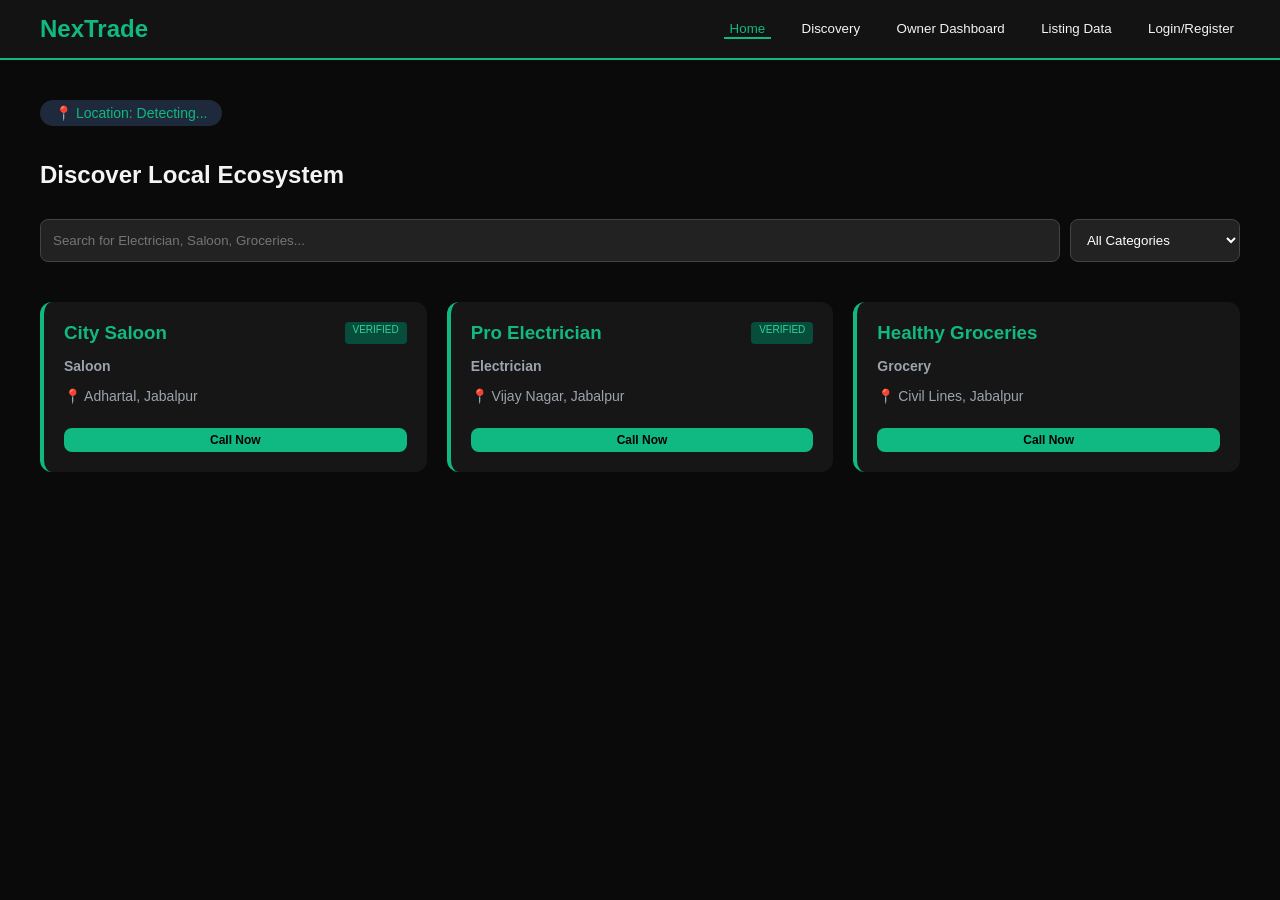
<file: index.html>
<!DOCTYPE html>
<html lang="en">
<head>
    <meta charset="UTF-8">
    <meta name="viewport" content="width=device-width, initial-scale=1.0">
    <title>NexTrade | Local Ecosystem Platform</title>
    <style>
        /* CSS: PPT के अनुसार Emerald & Dark Theme */
        :root {
            --bg: #0a0a0a;
            --card-bg: #161616;
            --emerald: #10b981;
            --text-gray: #9ca3af;
            --white: #f3f4f6;
        }

        body {
            background-color: var(--bg);
            color: var(--white);
            font-family: 'Segoe UI', Tahoma, Geneva, Verdana, sans-serif;
            margin: 0;
            overflow-x: hidden;
        }

        /* Navbar */
        .navbar {
            background: rgba(20, 20, 20, 0.95);
            padding: 15px 40px;
            display: flex;
            justify-content: space-between;
            align-items: center;
            border-bottom: 2px solid var(--emerald);
            position: sticky;
            top: 0;
            z-index: 1000;
        }

        .logo { font-size: 24px; font-weight: bold; color: var(--emerald); }
        .nav-links button {
            background: transparent;
            color: var(--white);
            border: none;
            margin-left: 20px;
            cursor: pointer;
            font-weight: 500;
        }
        .nav-links button.active { color: var(--emerald); border-bottom: 2px solid var(--emerald); }

        /* Main Container */
        .container { padding: 40px; max-width: 1200px; margin: auto; }

        /* Module Sections (Tabs) */
        .module-section { display: none; animation: fadeIn 0.5s; }
        .module-section.active { display: block; }

        @keyframes fadeIn { from { opacity: 0; } to { opacity: 1; } }

        /* Registration & Forms */
        .card {
            background: var(--card-bg);
            padding: 30px;
            border-radius: 15px;
            border: 1px solid #333;
            margin-bottom: 20px;
        }

        input, select {
            width: 100%;
            padding: 12px;
            margin: 10px 0;
            background: #222;
            border: 1px solid #444;
            color: white;
            border-radius: 8px;
        }

        .btn-emerald {
            background: var(--emerald);
            color: black;
            border: none;
            padding: 12px 25px;
            border-radius: 8px;
            font-weight: bold;
            cursor: pointer;
            width: 100%;
            margin-top: 10px;
        }

        /* Search Engine Module */
        .search-box { display: flex; gap: 10px; margin-bottom: 30px; }
        .location-badge { 
            background: #1e293b; 
            padding: 5px 15px; 
            border-radius: 20px; 
            font-size: 14px; 
            color: var(--emerald);
            display: inline-block;
            margin-bottom: 15px;
        }

        /* Listing Grid */
        .grid { display: grid; grid-template-columns: repeat(auto-fit, minmax(280px, 1fr)); gap: 20px; }
        .biz-card {
            background: var(--card-bg);
            padding: 20px;
            border-radius: 12px;
            border-left: 4px solid var(--emerald);
        }
        .biz-card h3 { margin: 0; color: var(--emerald); }
        .biz-card p { font-size: 14px; color: var(--text-gray); }
        .verified-tag { background: #064e3b; color: #34d399; padding: 2px 8px; border-radius: 4px; font-size: 10px; }
    </style>
</head>
<body>

    <nav class="navbar">
        <div class="logo">NexTrade</div>
        <div class="nav-links">
            <button onclick="showModule('home')" class="active" id="btn-home">Home</button>
            <button onclick="showModule('discovery')" id="btn-discovery">Discovery</button>
            <button onclick="showModule('owner')" id="btn-owner">Owner Dashboard</button>
            <button onclick="showModule('listing')" id="btn-listing">Listing Data</button>
            <button onclick="showModule('auth')" id="btn-auth">Login/Register</button>
        </div>
    </nav>

    <div class="container">
        
        <section id="home" class="module-section active">
            <div class="location-badge" id="current-location">📍 Location: Detecting...</div>
            <h1>Discover Local Ecosystem</h1>
            <div class="search-box">
                <input type="text" id="mainSearch" placeholder="Search for Electrician, Saloon, Groceries..." onkeyup="searchBiz()">
                <select id="categorySelect" style="width: 200px;" onchange="searchBiz()">
                    <option value="All">All Categories</option>
                    <option value="Saloon">Saloon</option>
                    <option value="Electrician">Electrician</option>
                    <option value="Grocery">Grocery</option>
                </select>
            </div>
            <div class="grid" id="discovery-results">
                </div>
        </section>

        <section id="owner" class="module-section">
            <h1>Owner Dashboard</h1>
            <div class="card">
                <h3>Register Your Business</h3>
                <form id="ownerForm">
                    <input type="text" id="bizName" placeholder="Business Name" required>
                    <input type="text" id="bizCat" placeholder="Category (e.g. Saloon)" required>
                    <input type="text" id="bizContact" placeholder="Contact Number" required>
                    <input type="text" id="bizAddr" placeholder="Business Address" required>
                    <button type="submit" class="btn-emerald">Add Business to Ecosystem</button>
                </form>
            </div>
        </section>

        <section id="listing" class="module-section">
            <h1>Listing Module</h1>
            <p style="color: var(--text-gray);">PPT Section: Verified Business Database</p>
            <div class="card">
                <table style="width:100%; text-align: left; border-collapse: collapse;">
                    <thead>
                        <tr style="border-bottom: 1px solid #333;">
                            <th style="padding: 10px;">Store Name</th>
                            <th>Category</th>
                            <th>Status</th>
                        </tr>
                    </thead>
                    <tbody id="listing-table-body">
                        </tbody>
                </table>
            </div>
        </section>

        <section id="auth" class="module-section">
            <h1>User Registration</h1>
            <div class="card" style="max-width: 500px; margin: auto;">
                <h3>Create NexTrade Account</h3>
                <form id="userRegForm">
                    <input type="text" placeholder="Full Name" required>
                    <input type="email" placeholder="Email Address" required>
                    <input type="password" placeholder="Password" required>
                    <select>
                        <option>Register as Customer</option>
                        <option>Register as Service Provider</option>
                    </select>
                    <button type="submit" class="btn-emerald">Join Ecosystem</button>
                </form>
            </div>
        </section>

    </div>

    <script>
        // Mock Data based on your Saloon/Electrician example
        let businesses = [
            { name: "City Saloon", cat: "Saloon", contact: "9826012345", verified: true, addr: "Adhartal, Jabalpur" },
            { name: "Pro Electrician", cat: "Electrician", contact: "9977011223", verified: true, addr: "Vijay Nagar, Jabalpur" },
            { name: "Healthy Groceries", cat: "Grocery", contact: "9425099887", verified: false, addr: "Civil Lines, Jabalpur" }
        ];

        // 1. Module Switching Logic (Tabs)
        function showModule(moduleId) {
            document.querySelectorAll('.module-section').forEach(s => s.classList.remove('active'));
            document.querySelectorAll('.nav-links button').forEach(b => b.classList.remove('active'));
            
            document.getElementById(moduleId).classList.add('active');
            document.getElementById('btn-' + moduleId).classList.add('active');
        }

        // 2. Search Engine Logic (PPT: Fast Discovery)
        function searchBiz() {
            const query = document.getElementById('mainSearch').value.toLowerCase();
            const cat = document.getElementById('categorySelect').value;
            const container = document.getElementById('discovery-results');

            const filtered = businesses.filter(b => {
                const matchesSearch = b.name.toLowerCase().includes(query) || b.cat.toLowerCase().includes(query);
                const matchesCat = (cat === "All" || b.cat === cat);
                return matchesSearch && matchesCat;
            });

            container.innerHTML = filtered.map(b => `
                <div class="biz-card">
                    <div style="display:flex; justify-content:space-between;">
                        <h3>${b.name}</h3>
                        ${b.verified ? '<span class="verified-tag">VERIFIED</span>' : ''}
                    </div>
                    <p><strong>${b.cat}</strong></p>
                    <p>📍 ${b.addr}</p>
                    <button class="btn-emerald" style="padding:5px 10px; font-size:12px;" onclick="alert('Calling ${b.name}...')">Call Now</button>
                </div>
            `).join('');
        }

        // 3. Owner Module Logic (Easy Store Registration)
        document.getElementById('ownerForm').addEventListener('submit', (e) => {
            e.preventDefault();
            const newBiz = {
                name: document.getElementById('bizName').value,
                cat: document.getElementById('bizCat').value,
                contact: document.getElementById('bizContact').value,
                addr: document.getElementById('bizAddr').value,
                verified: false
            };
            businesses.push(newBiz);
            alert(newBiz.name + " added successfully!");
            e.target.reset();
            updateListingTable();
            searchBiz();
        });

        // 4. Listing Module Table
        function updateListingTable() {
            const tbody = document.getElementById('listing-table-body');
            tbody.innerHTML = businesses.map(b => `
                <tr style="border-bottom: 1px solid #222;">
                    <td style="padding: 15px;">${b.name}</td>
                    <td>${b.cat}</td>
                    <td style="color: ${b.verified ? '#10b981' : '#f59e0b'}">${b.verified ? 'Verified' : 'Pending'}</td>
                </tr>
            `).join('');
        }

        // 5. Location Simulation (Requested)
        function detectLocation() {
            setTimeout(() => {
                document.getElementById('current-location').innerText = "📍 Location: Jabalpur, MP (Detected)";
            }, 2000);
        }

        // Initialize
        window.onload = () => {
            searchBiz();
            updateListingTable();
            detectLocation();
        };

    </script>
</body>
</html>
</file>
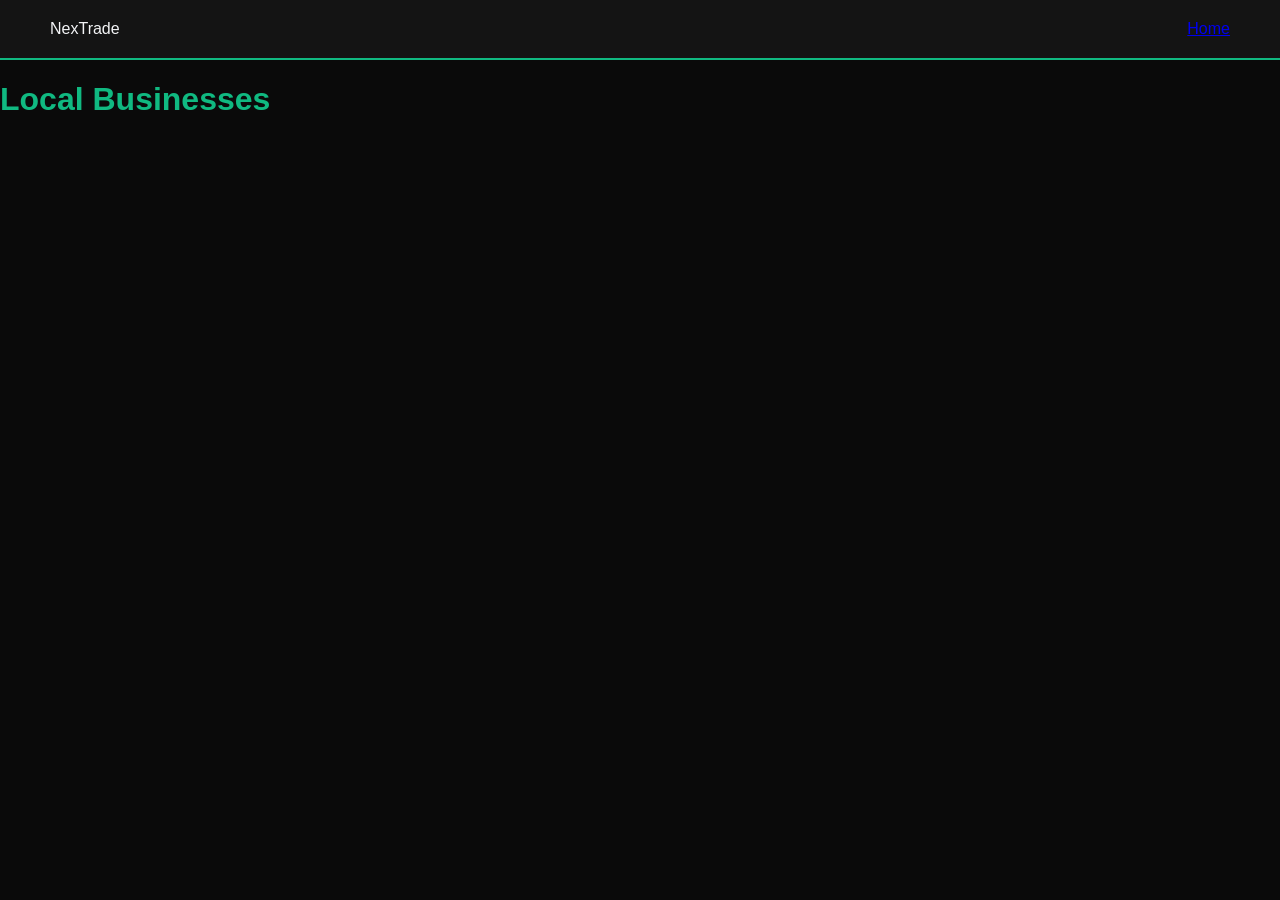
<file: listing.html>
<!DOCTYPE html>
<html lang="en">
<head>
    <meta charset="UTF-8">
    <link rel="stylesheet" href="style.css">
    <title>Business Listings</title>
</head>
<body>
    <nav class="navbar">
        <div class="logo">NexTrade</div>
        <a href="index.html">Home</a>
    </nav>
    <div class="hero">
        <h1>Local Businesses</h1>
        <div id="listingContainer" class="modules"></div>
    </div>
    <script src="script.js"></script>
</body>
</html>
</file>
<file: style.css>
:root {
    --bg-dark: #0a0a0a;
    --card-bg: #161616;
    --emerald: #10b981;
    --text-white: #f3f4f6;
}

body {
    background-color: var(--bg-dark);
    color: var(--text-white);
    font-family: 'Segoe UI', sans-serif;
    margin: 0;
}

.navbar {
    background: #141414;
    padding: 20px 50px;
    display: flex;
    justify-content: space-between;
    border-bottom: 2px solid var(--emerald);
}

.nav-links a {
    color: var(--emerald);
    text-decoration: none;
    margin-left: 25px;
    font-weight: 600;
}

h1 {
    color: var(--emerald);
}

.module-grid {
    display: grid;
    grid-template-columns: repeat(auto-fit, minmax(250px, 1fr));
    gap: 20px;
    padding: 40px;
}

.card {
    background: var(--card-bg);
    padding: 30px;
    border-radius: 15px;
    border: 1px solid #333;
    text-align: center;
}
</file>
